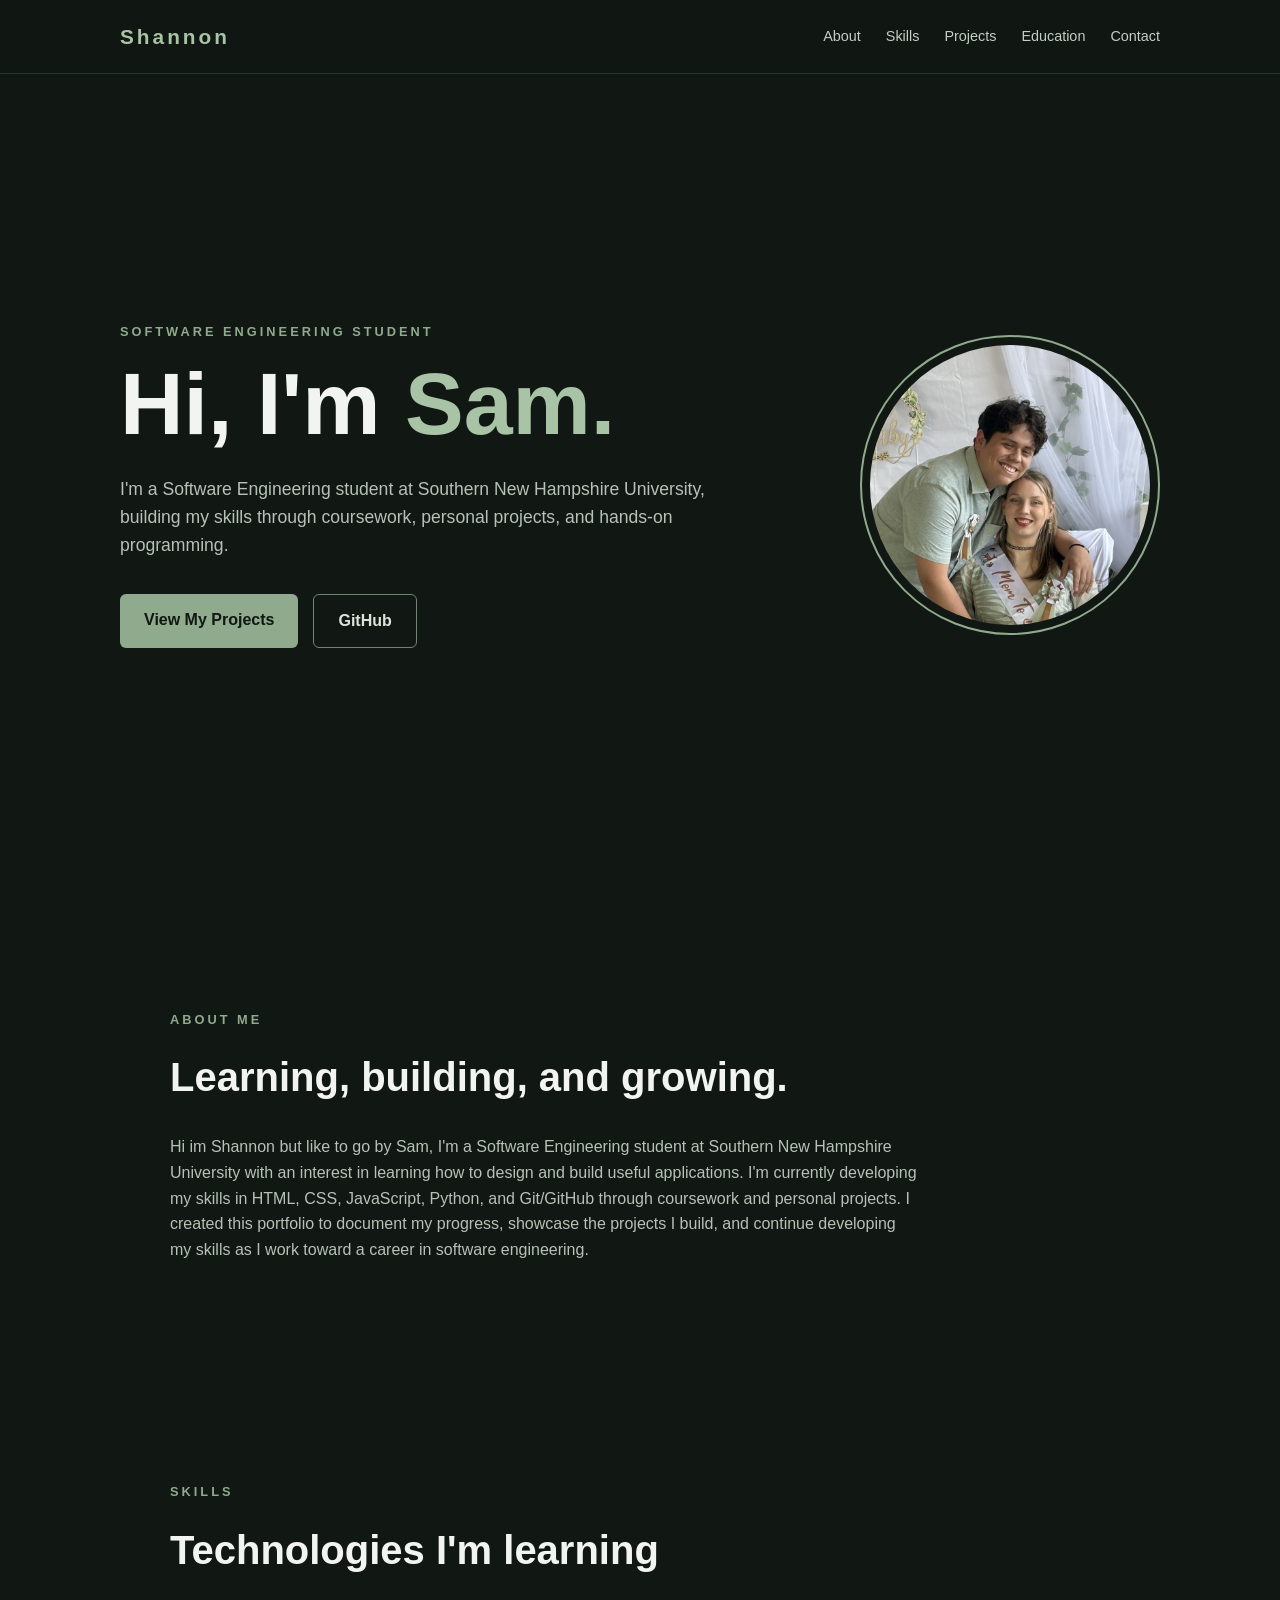
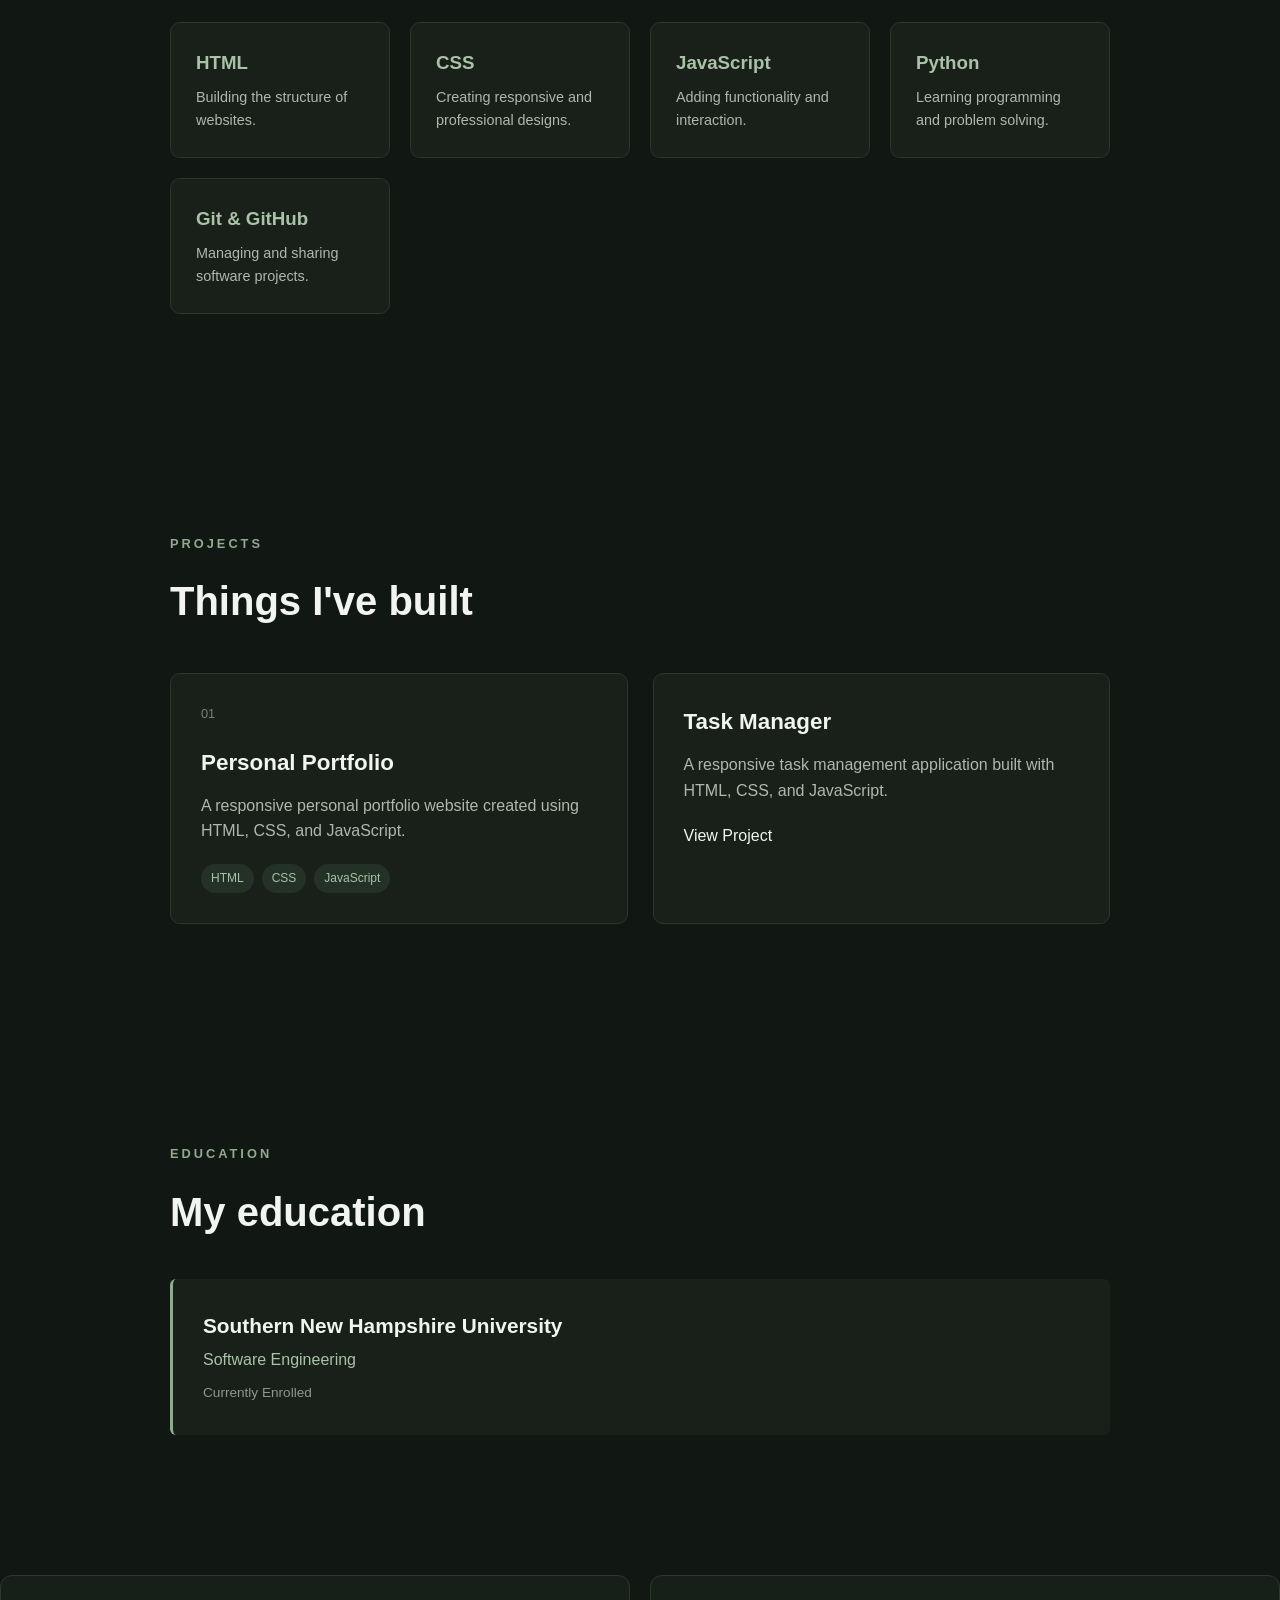
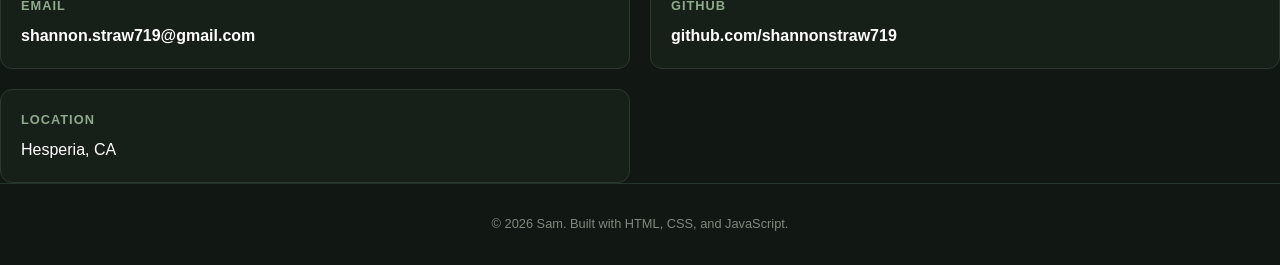
<file: index.html>
<!DOCTYPE html>
<html lang="en">
<head>
    <meta charset="UTF-8">
    <meta name="viewport" content="width=device-width, initial-scale=1.0">
    <title>Shannon | Software Engineering Student</title>

    <link rel="stylesheet" href="style.css">
</head>

<body>

    <!-- Navigation -->
    <header>
        <nav class="navbar">
            <a href="#" class="logo">Shannon</a>

            <div class="nav-links">
                <a href="#about">About</a>
                <a href="#skills">Skills</a>
                <a href="#projects">Projects</a>
                <a href="#education">Education</a>
                <a href="#contact">Contact</a>
            </div>
        </nav>
    </header>


    <!-- Hero Section -->
    <main>

        <section class="hero">

            <div class="hero-text">
                <p class="eyebrow">SOFTWARE ENGINEERING STUDENT</p>

                <h1>
                    Hi, I'm <span>Sam.</span>
                </h1>

                <p class="hero-description">
                    I'm a Software Engineering student at Southern New Hampshire
                    University, building my skills through coursework, personal
                    projects, and hands-on programming.
                </p>

                <div class="hero-buttons">
                    <a href="#projects" class="button primary-button">
                        View My Projects
                    </a>

                    <a href="#" class="button secondary-button">
                        GitHub
                    </a>
                </div>
            </div>


            <!-- Profile Photo -->
            <div class="profile-container">
                <div class="profile-ring">
                    <img src="images/profile.jpg.jpeg" alt="Shannon's profile photo">
                </div>
            </div>

        </section>


        <!-- About Section -->
        <section id="about" class="section">

            <p class="section-label">ABOUT ME</p>

            <h2>Learning, building, and growing.</h2>

            <p>
                Hi im Shannon but like to go by Sam, I'm a Software Engineering student at Southern New Hampshire University with an interest in learning how to design and build useful applications. I'm currently developing my skills in HTML, CSS, JavaScript, Python, and Git/GitHub through coursework and personal projects.

I created this portfolio to document my progress, showcase the projects I build, and continue developing my skills as I work toward a career in software engineering.
            </p>

        </section>


        <!-- Skills Section -->
        <section id="skills" class="section">

            <p class="section-label">SKILLS</p>

            <h2>Technologies I'm learning</h2>

            <div class="skills-grid">

                <div class="skill-card">
                    <h3>HTML</h3>
                    <p>Building the structure of websites.</p>
                </div>

                <div class="skill-card">
                    <h3>CSS</h3>
                    <p>Creating responsive and professional designs.</p>
                </div>

                <div class="skill-card">
                    <h3>JavaScript</h3>
                    <p>Adding functionality and interaction.</p>
                </div>

                <div class="skill-card">
                    <h3>Python</h3>
                    <p>Learning programming and problem solving.</p>
                </div>

                <div class="skill-card">
                    <h3>Git & GitHub</h3>
                    <p>Managing and sharing software projects.</p>
                </div>

            </div>

        </section>


        <!-- Projects Section -->
        <section id="projects" class="section">

            <p class="section-label">PROJECTS</p>

            <h2>Things I've built</h2>

            <div class="projects-grid">

                <article class="project-card">
                    <div class="project-number">01</div>

                    <h3>Personal Portfolio</h3>

                    <p>
                        A responsive personal portfolio website created using
                        HTML, CSS, and JavaScript.
                    </p>

                    <div class="project-tags">
                        <span>HTML</span>
                        <span>CSS</span>
                        <span>JavaScript</span>
                    </div>
                </article>


               <div class="project-card">
    <h3>Task Manager</h3>

    <p>
        A responsive task management application built with
        HTML, CSS, and JavaScript.
    </p>

    <a href="task-manager/index.html" class="project-link">
        View Project
    </a>
</div>

        </section>


        <!-- Education Section -->
        <section id="education" class="section">

            <p class="section-label">EDUCATION</p>

            <h2>My education</h2>

            <div class="education-card">

                <h3>Southern New Hampshire University</h3>

                <p>
                    Software Engineering
                </p>

                <span>Currently Enrolled</span>

            </div>

        </section>

<div class="contact-links">

    <div class="contact-item">
        <span class="contact-label">Email</span>
        <a href="https://mail.google.com/mail/?view=cm&fs=1&to=shannon.straw719@gmail.com"
           target="_blank"
           rel="noopener noreferrer">
            shannon.straw719@gmail.com
        </a>
    </div>

    <div class="contact-item">
        <span class="contact-label">GitHub</span>
        <a href="https://github.com/shannonstraw719"
           target="_blank"
           rel="noopener noreferrer">
            github.com/shannonstraw719
        </a>
    </div>

    <div class="contact-item">
        <span class="contact-label">Location</span>
        <span>Hesperia, CA</span>
    </div>

</div>
</section>


    <!-- Footer -->
    <footer>
        <p>© 2026 Sam. Built with HTML, CSS, and JavaScript.</p>
    </footer>


    <script src="script.js"></script>

</body>
</html>
</file>
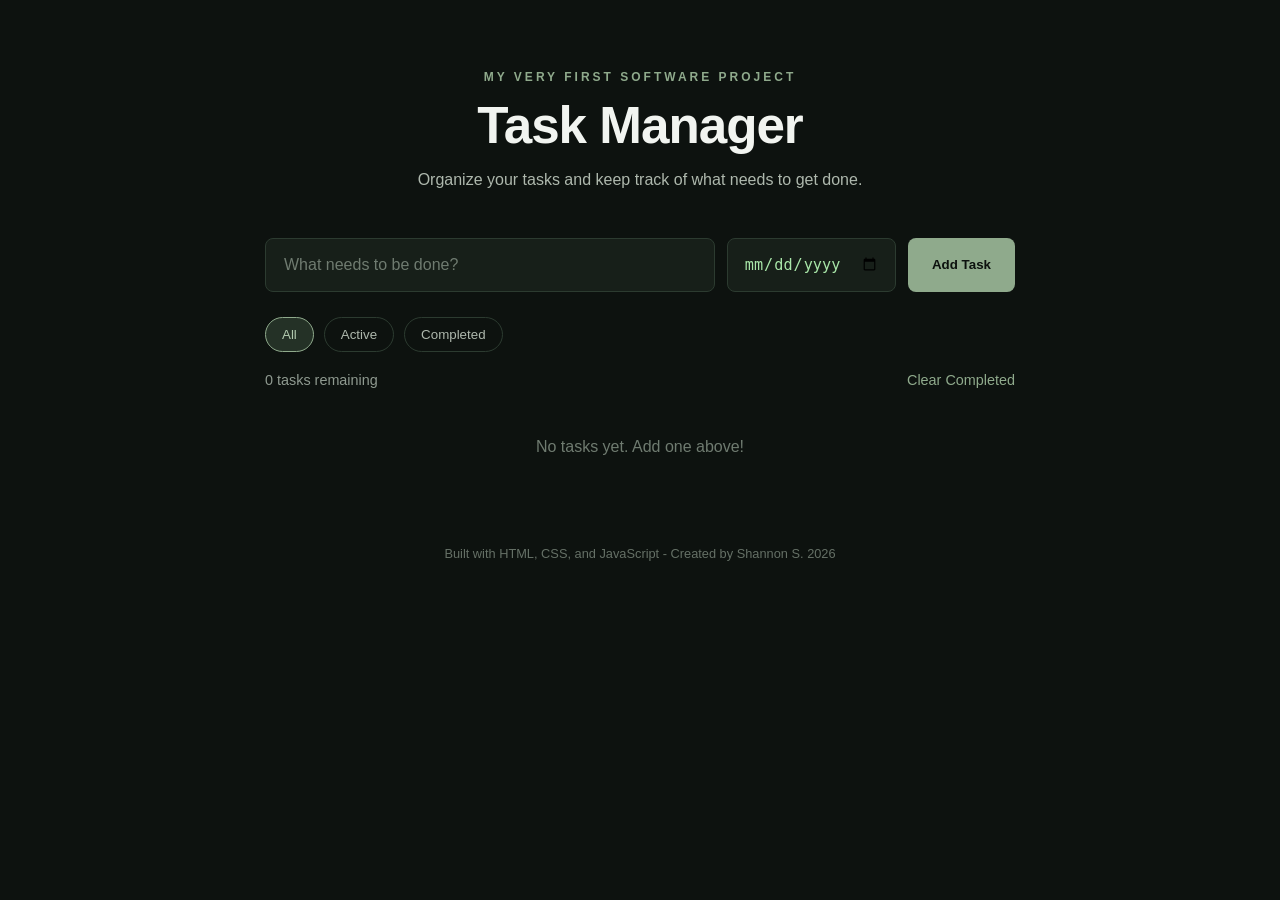
<file: task-manager/index.html>
<!DOCTYPE html>
<html lang="en">
<head>
    <meta charset="UTF-8">
    <meta name="viewport" content="width=device-width, initial-scale=1.0">

    <title>Task Manager</title>

    <link rel="stylesheet" href="style.css">
</head>

<body>

    <main class="container">

        <header class="app-header">
            <p class="eyebrow">MY VERY FIRST SOFTWARE PROJECT</p>
            <h1>Task Manager</h1>
            <p class="subtitle">
                Organize your tasks and keep track of what needs to get done.
            </p>
        </header>


        <section class="task-input">

    <input
        type="text"
        id="taskInput"
        placeholder="What needs to be done?"
        aria-label="Enter a new task"
    >

    <input
        type="date"
        id="dueDateInput"
        aria-label="Choose a due date"
    >

    <button id="addTaskButton">
        Add Task
    </button>

</section>


        <section class="task-controls">

            <button class="filter-button active" data-filter="all">
                All
            </button>

            <button class="filter-button" data-filter="active">
                Active
            </button>

            <button class="filter-button" data-filter="completed">
                Completed
            </button>

        </section>


        <section class="task-list-section">

    <div class="task-summary">
        <span id="taskCount">0 tasks remaining</span>

        <button id="clearCompletedButton">
            Clear Completed
        </button>
    </div>

    <ul id="taskList">
        <!-- Tasks will be added here with JavaScript -->
    </ul>

    <p id="emptyMessage">
        No tasks yet. Add one above!
    </p>

</section>

        <footer>
            <p>
                Built with HTML, CSS, and JavaScript - Created by Shannon S. 2026
            </p>
        </footer>

    </main>


    <script src="script.js"></script>

</body>
</html>
</file>
<file: style.css>
/* ================================
   General Styles
================================ */

* {
    margin: 0;
    padding: 0;
    box-sizing: border-box;
    scroll-behavior: smooth;
}

body {
    font-family: Arial, Helvetica, sans-serif;
    background: #111713;
    color: #f1f4f0;
    line-height: 1.6;
}

a {
    color: inherit;
    text-decoration: none;
}


/* ================================
   Navigation
================================ */

header {
    width: 100%;
    position: fixed;
    top: 0;
    z-index: 1000;
    background: rgba(17, 23, 19, 0.9);
    backdrop-filter: blur(10px);
    border-bottom: 1px solid #26352b;
}

.navbar {
    max-width: 1100px;
    margin: auto;
    padding: 20px 30px;

    display: flex;
    justify-content: space-between;
    align-items: center;
}

.logo {
    font-size: 1.3rem;
    font-weight: bold;
    letter-spacing: 3px;
    color: #a8c3a5;
}

.nav-links {
    display: flex;
    gap: 25px;
}

.nav-links a {
    color: #c4cec3;
    font-size: 0.9rem;
    transition: color 0.3s ease;
}

.nav-links a:hover {
    color: #a8c3a5;
}


/* ================================
   Hero Section
================================ */

.hero {
    min-height: 100vh;
    max-width: 1100px;
    margin: auto;
    padding: 150px 30px 80px;

    display: flex;
    align-items: center;
    justify-content: space-between;
    gap: 60px;
}

.hero-text {
    max-width: 650px;
}

.eyebrow,
.section-label {
    color: #8faa8c;
    font-size: 0.8rem;
    font-weight: bold;
    letter-spacing: 3px;
    margin-bottom: 15px;
}

.hero h1 {
    font-size: clamp(3rem, 7vw, 5.5rem);
    line-height: 1.05;
    margin-bottom: 25px;
}

.hero h1 span {
    color: #a8c3a5;
}

.hero-description {
    color: #b7c1b6;
    font-size: 1.1rem;
    max-width: 600px;
    margin-bottom: 35px;
}


/* ================================
   Buttons
================================ */

.hero-buttons {
    display: flex;
    gap: 15px;
    flex-wrap: wrap;
}

.button {
    padding: 13px 24px;
    border-radius: 6px;
    font-weight: bold;
    transition: all 0.3s ease;
}

.primary-button {
    background: #8faa8c;
    color: #111713;
}

.primary-button:hover {
    background: #b1c9ae;
    transform: translateY(-2px);
}

.secondary-button {
    border: 1px solid #718570;
    color: #dce4da;
}

.secondary-button:hover {
    background: #1d281f;
    border-color: #a8c3a5;
}


/* ================================
   Profile Photo
================================ */

.profile-container {
    display: flex;
    justify-content: center;
    align-items: center;
}

.profile-ring {
    width: 300px;
    height: 300px;

    padding: 8px;
    border: 2px solid #8faa8c;
    border-radius: 50%;
}

.profile-ring img {
    width: 100%;
    height: 100%;

    object-fit: cover;
    border-radius: 50%;

    display: block;
}


/* ================================
   Sections
================================ */

.section {
    max-width: 1000px;
    margin: auto;
    padding: 110px 30px;
}

.section h2 {
    font-size: 2.5rem;
    margin-bottom: 25px;
}

.section > p:not(.section-label) {
    color: #b7c1b6;
    max-width: 750px;
}


/* ================================
   Skills
================================ */

.skills-grid {
    margin-top: 40px;

    display: grid;
    grid-template-columns: repeat(auto-fit, minmax(180px, 1fr));
    gap: 20px;
}

.skill-card {
    padding: 25px;
    background: #182019;
    border: 1px solid #29372d;
    border-radius: 10px;

    transition: transform 0.3s ease,
                border-color 0.3s ease;
}

.skill-card:hover {
    transform: translateY(-5px);
    border-color: #8faa8c;
}

.skill-card h3 {
    color: #a8c3a5;
    margin-bottom: 8px;
}

.skill-card p {
    color: #aeb8ad;
    font-size: 0.9rem;
}


/* ================================
   Projects
================================ */

.projects-grid {
    margin-top: 40px;

    display: grid;
    grid-template-columns: repeat(auto-fit, minmax(280px, 1fr));
    gap: 25px;
}

.project-card {
    padding: 30px;
    background: #182019;
    border: 1px solid #29372d;
    border-radius: 10px;

    transition: transform 0.3s ease,
                border-color 0.3s ease;
}

.project-card:hover {
    transform: translateY(-5px);
    border-color: #8faa8c;
}

.project-number {
    color: #718570;
    font-size: 0.8rem;
    margin-bottom: 20px;
}

.project-card h3 {
    font-size: 1.4rem;
    margin-bottom: 12px;
}

.project-card p {
    color: #aeb8ad;
    margin-bottom: 20px;
}

.project-tags {
    display: flex;
    flex-wrap: wrap;
    gap: 8px;
}

.project-tags span {
    padding: 5px 10px;
    border-radius: 20px;
    background: #243126;
    color: #a8c3a5;
    font-size: 0.75rem;
}


/* ================================
   Education
================================ */

.education-card {
    margin-top: 35px;
    padding: 30px;

    background: #182019;
    border-left: 3px solid #8faa8c;
    border-radius: 6px;
}

.education-card h3 {
    font-size: 1.3rem;
    margin-bottom: 5px;
}

.education-card p {
    color: #a8c3a5;
}

.education-card span {
    display: inline-block;
    margin-top: 10px;
    color: #8d988c;
    font-size: 0.85rem;
}


/* ================================
   Contact
================================ */

.contact-section {
    text-align: center;
}

.contact-section > p:not(.section-label) {
    margin: 0 auto 30px;
}

.contact-links {
    display: flex;
    justify-content: center;
    gap: 25px;
    flex-wrap: wrap;
}

.contact-links a {
    color: #a8c3a5;
    font-weight: bold;
}

.contact-links a:hover {
    color: #d1e0ce;
}


/* ================================
   Footer
================================ */

footer {
    padding: 30px;
    text-align: center;
    border-top: 1px solid #26352b;
    color: #7f8a7f;
    font-size: 0.8rem;
}


/* ================================
   Mobile
================================ */

@media (max-width: 750px) {

    .nav-links {
        display: none;
    }

    .hero {
        flex-direction: column-reverse;
        text-align: center;
        padding-top: 130px;
    }

    .hero-description {
        margin-left: auto;
        margin-right: auto;
    }

    .hero-buttons {
        justify-content: center;
    }

    .profile-ring {
        width: 220px;
        height: 220px;
    }

    .section {
        text-align: center;
    }

    .skills-grid,
    .projects-grid {
        text-align: left;
    }
}
/* Contact Information */

.contact-links {
    display: grid;
    grid-template-columns: repeat(2, 1fr);
    gap: 20px;
    margin-top: 30px;
}

.contact-item {
    background: #171f19;
    border: 1px solid #2c382e;
    border-radius: 12px;
    padding: 20px;
    display: flex;
    flex-direction: column;
    gap: 6px;
}

.contact-label {
    color: #8faa8c;
    font-size: 0.8rem;
    font-weight: 600;
    text-transform: uppercase;
    letter-spacing: 1px;
}

.contact-item a,
.contact-item span:not(.contact-label) {
    color: #ffffff;
    text-decoration: none;
}

.contact-item a:hover {
    color: #a8c3a5;
}

@media (max-width: 600px) {
    .contact-links {
        grid-template-columns: 1fr;
    }
}
</file>
<file: task-manager/style.css>
* {
    margin: 0;
    padding: 0;
    box-sizing: border-box;
}

body {
    font-family: Arial, Helvetica, sans-serif;
    background: #0d120f;
    color: #f1f4f0;
    min-height: 100vh;
}

.container {
    width: 90%;
    max-width: 750px;
    margin: 0 auto;
    padding: 70px 0;
}

/* Header */

.app-header {
    text-align: center;
    margin-bottom: 45px;
}

.eyebrow {
    color: #8faa8c;
    font-size: 0.75rem;
    font-weight: bold;
    letter-spacing: 3px;
    margin-bottom: 12px;
}

h1 {
    font-size: 3.2rem;
    margin-bottom: 12px;
    letter-spacing: -1px;
}

.subtitle {
    color: #aeb8ad;
    line-height: 1.6;
}

/* Task Input */

.task-input {
    display: flex;
    gap: 12px;
    margin-bottom: 25px;
}

#taskInput {
    flex: 1;
    padding: 16px 18px;
    border: 1px solid #2c3b30;
    border-radius: 8px;
    background: #171f19;
    color: #ffffff;
    font-size: 1rem;
    transition: border-color 0.2s, box-shadow 0.2s;
}

#taskInput::placeholder {
    color: #6f7b70;
}

#taskInput:focus {
    outline: none;
    border-color: #8faa8c;
    box-shadow: 0 0 0 3px rgba(143, 170, 140, 0.1);
}

#addTaskButton {
    padding: 16px 24px;
    border: none;
    border-radius: 8px;
    background: #8faa8c;
    color: #0d120f;
    font-weight: bold;
    cursor: pointer;
    transition: transform 0.2s, background 0.2s;
}

#addTaskButton:hover {
    background: #b1c9ae;
    transform: translateY(-1px);
}

#addTaskButton:active {
    transform: translateY(0);
}

/* Filters */

.task-controls {
    display: flex;
    gap: 10px;
    margin-bottom: 20px;
}

.filter-button {
    padding: 9px 16px;
    border: 1px solid #2c3b30;
    border-radius: 20px;
    background: transparent;
    color: #aeb8ad;
    cursor: pointer;
    transition: 0.2s;
}

.filter-button:hover,
.filter-button.active {
    background: #243126;
    color: #b1c9ae;
    border-color: #8faa8c;
}

/* Task Summary */

.task-summary {
    display: flex;
    justify-content: space-between;
    align-items: center;
    margin-bottom: 15px;
    color: #8f9a90;
    font-size: 0.9rem;
}

#clearCompletedButton {
    border: none;
    background: transparent;
    color: #8faa8c;
    cursor: pointer;
    font-size: 0.9rem;
    transition: color 0.2s;
}

#clearCompletedButton:hover {
    color: #b1c9ae;
}

/* Task List */

#taskList {
    list-style: none;
}

.task-item {
    display: flex;
    align-items: center;
    gap: 14px;
    padding: 18px;
    margin-bottom: 10px;
    background: #171f19;
    border: 1px solid #2c3b30;
    border-radius: 10px;
    transition: transform 0.2s, border-color 0.2s;
}

.task-item:hover {
    transform: translateY(-1px);
    border-color: #415343;
}

.task-item.completed {
    opacity: 0.55;
}

.task-item.completed .task-text {
    text-decoration: line-through;
}

.task-checkbox {
    width: 18px;
    height: 18px;
    cursor: pointer;
    accent-color: #8faa8c;
}

.task-text {
    flex: 1;
    line-height: 1.4;
}

.delete-button {
    border: none;
    background: transparent;
    color: #7f8a7f;
    cursor: pointer;
    font-size: 0.85rem;
    transition: color 0.2s;
}

.delete-button:hover {
    color: #ffffff;
}

/* Empty Message */

#emptyMessage {
    text-align: center;
    color: #6f7b70;
    padding: 35px;
}

/* Footer */

footer {
    text-align: center;
    margin-top: 55px;
    color: #657066;
    font-size: 0.8rem;
}

/* Mobile */

@media (max-width: 600px) {

    .container {
        padding: 50px 0;
    }

    h1 {
        font-size: 2.4rem;
    }

    .task-input {
        flex-direction: column;
    }

    #addTaskButton {
        width: 100%;
    }

    .task-controls {
        flex-wrap: wrap;
    }

    .task-summary {
        font-size: 0.8rem;
    }
}
/* Edit Button */

.edit-button {
    border: none;
    background: transparent;
    color: #8faa8c;
    cursor: pointer;
    font-size: 0.85rem;
    transition: color 0.2s;
}

.edit-button:hover {
    color: #b1c9ae;
}
/* Edit Input */

.edit-input {
    flex: 1;
    padding: 10px 12px;
    border: 1px solid #8faa8c;
    border-radius: 6px;
    background: #0d120f;
    color: #ffffff;
    font-size: 1rem;
}

.edit-input:focus {
    outline: none;
}

/* Save Button */

.save-button {
    border: none;
    background: transparent;
    color: #8faa8c;
    cursor: pointer;
    font-size: 0.85rem;
    font-weight: bold;
}

.save-button:hover {
    color: #b1c9ae;
}

/* Cancel Button */

.cancel-button {
    border: none;
    background: transparent;
    color: #7f8a7f;
    cursor: pointer;
    font-size: 0.85rem;
}

.cancel-button:hover {
    color: #ffffff;
}
/* Due Date Input */

#dueDateInput {
    padding: 16px;
    border: 1px solid #2c3b30;
    border-radius: 8px;
    background: #171f19;
    color: #a9e7a9;
    font-size: 0.95rem;
    cursor: pointer;
}

#dueDateInput:focus {
    outline: none;
    border-color: #8faa8c;
}

/* Task Information */

.task-info {
    flex: 1;
    display: flex;
    flex-direction: column;
    gap: 5px;
}

.due-date {
    font-size: 0.75rem;
    color: #7f8a7f;
}

.task-item.overdue {
    border-color: #8a6f55;
}

.task-item.overdue .due-date {
    color: #c5a27d;
}

.task-item.completed .due-date {
    color: #657066;
}

/* Mobile Due Date */

@media (max-width: 600px) {

    #dueDateInput {
        width: 100%;
    }

}
</file>
